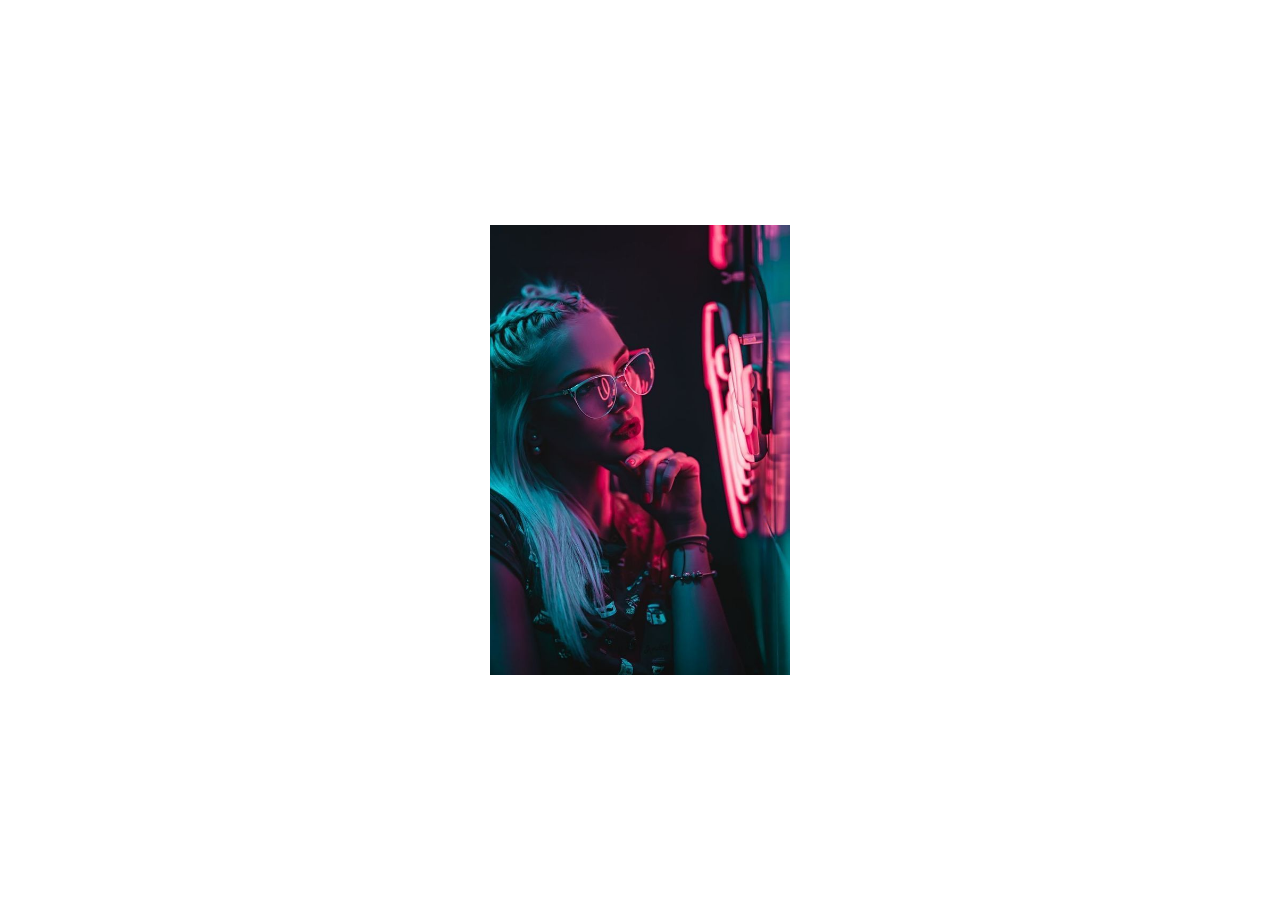
<file: animatsiya/index.html>
<!DOCTYPE html>
<html lang="en">
<head>
    <meta charset="UTF-8">
    <title>Animation</title>
    <link rel="stylesheet" href="style.css">
    <link rel="stylesheet" href="https://stackpath.bootstrapcdn.com/font-awesome/4.7.0/css/font-awesome.min.css" integrity="sha384-wvfXpqpZZVQGK6TAh5PVlGOfQNHSoD2xbE+QkPxCAFlNEevoEH3Sl0sibVcOQVnN" crossorigin="anonymous">
    <link href="https://fonts.googleapis.com/css2?family=Open+Sans:wght@400;600&display=swap" rel="stylesheet">
</head>
<body>
<div class="card">
    <div class="front">
        <img src="50%20Creative%20Photography%20Ideas.jfif" width="300px" height="450px" alt="">
    </div>
    <div class="back">
        <div class="details">
            <h2>John Doe <br><span>Senior Designer</span></h2>
            <div class="social-icons">
            <a href="#"><i class="fa fa-facebook"></i></a>
            <a href="#"><i class="fa fa-twitter"></i></a>
            <a href="#"><i class="fa fa-google-plus"></i></a>
            <a href="#"><i class="fa fa-linkedin"></i></a>
            <a href="#"><i class="fa fa-instagram"></i></a>
            </div>
        </div>
    </div>
</div>
</body>
</html>
</file>
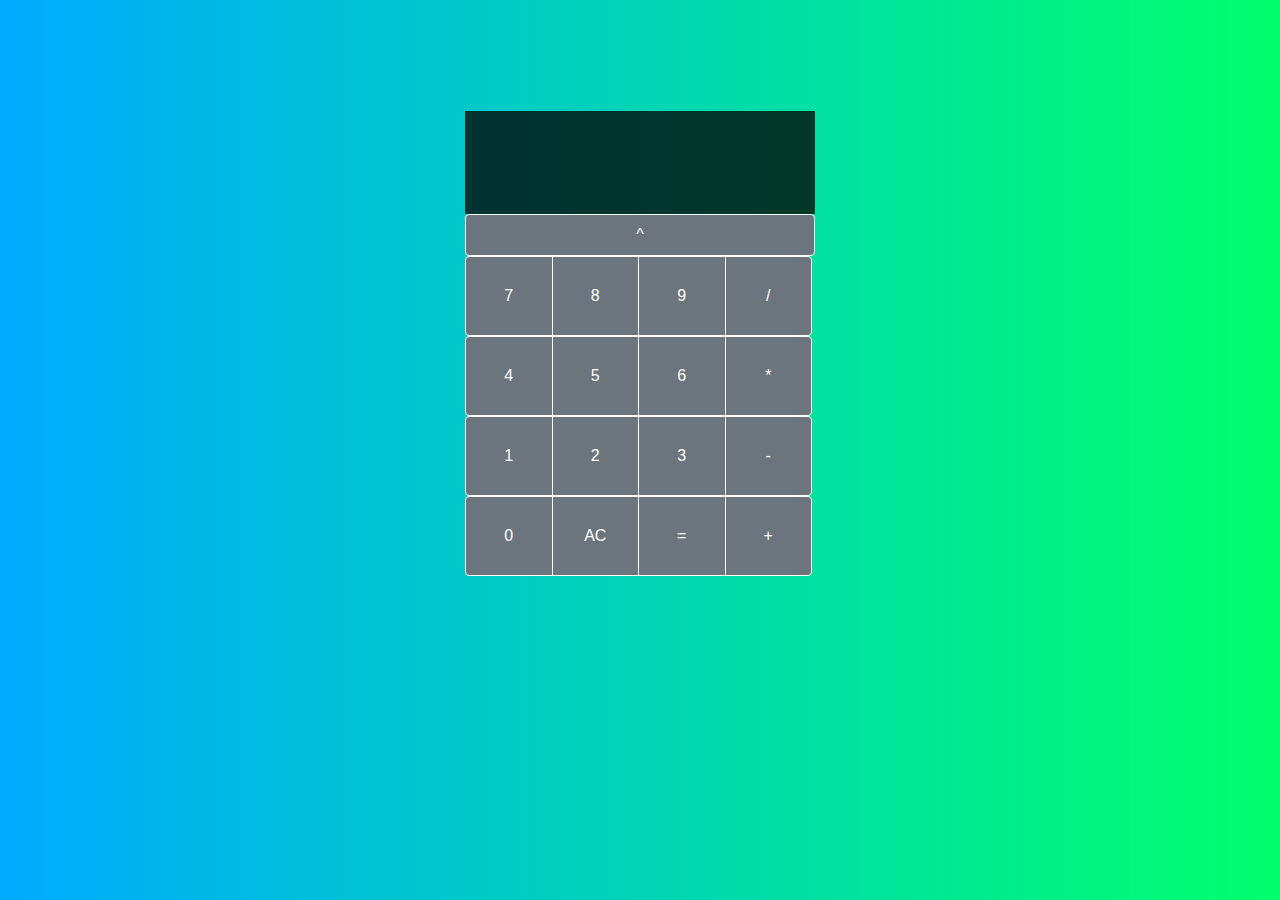
<file: Calculator/index.html>
<!DOCTYPE html>
<html lang="en">
<head>
    <meta charset="UTF-8">
    <title>Calculator</title>
    <link rel="stylesheet" href="css/bootstrap.css">
    <link rel="stylesheet" href="css/main.css">

</head>
<body>
    <div class="container">
        <div class="row">
            <div class="col-md-4"></div>
            <div class="col-md-4">
                <div class="panel">
                    <input type="text"class="form-control disabled pt-5 " disabled id="natija1">
                    <input type="text"class="form-control disabled pt-5 " disabled id="natija">
                </div>
                <div class="panel-button">
                    <div class="btn-group w-100">
                        <button type="button" id="btnx" class="btn w-100 py-2 hover" style="width: 100%; background-color: #6C757D;border: 1px solid #ffffff;color: #fff" onclick="calc('^')">^</button>
                    </div>

                    <div class="btn-group w-100">
                        <button type="button" class="btn btn-secondary" onclick="hisob(7)">7</button>
                        <button type="button" class="btn btn-secondary" onclick="hisob(8)">8</button>
                        <button type="button" class="btn btn-secondary" onclick="hisob(9)">9</button>
                        <button type="button" class="btn btn-secondary" onclick="calc('/')">/</button>
                    </div>
                    <div class="btn-group">
                        <button type="button" class="btn btn-secondary" onclick="hisob(4)">4</button>
                        <button type="button" class="btn btn-secondary" onclick="hisob(5)">5</button>
                        <button type="button" class="btn btn-secondary" onclick="hisob(6)">6</button>
                        <button type="button" class="btn btn-secondary" onclick="calc('*')">*</button>
                    </div>
                    <div class="btn-group">
                        <button type="button" class="btn btn-secondary" onclick="hisob(1)">1</button>
                        <button type="button" class="btn btn-secondary" onclick="hisob(2)">2</button>
                        <button type="button" class="btn btn-secondary" onclick="hisob(3)">3</button>
                        <button type="button" class="btn btn-secondary" onclick="calc('-')">-</button>
                    </div>
                    <div class="btn-group">
                        <button type="button" class="btn btn-secondary" onclick="hisob(0)">0</button>
                        <button type="button" class="btn btn-secondary" onclick="delet('')">AC</button>
                        <button type="button" class="btn btn-secondary" onclick="Equal('=')">=</button>
                        <button type="button" class="btn btn-secondary" onclick="calc('+')">+</button>
                    </div>
                </div>
            </div>
            <div class="col-md-4"></div>
        </div>
    </div>
</body>
<script src="js/jQuery.min.js"></script>
<script src="js/popper.js"></script>
<script src="js/bootstrap.js"></script>
<script type="text/javascript">
    var amal = '';
    var qiymatA = '';
    var qiymatB = '';
    var nati = '';
    function hisob(x) {
        document.getElementById('natija').value = document.getElementById('natija').value + x;
    }
    function delet() {
        document.getElementById('natija').value = '';
        document.getElementById('natija1').value = '';
    }
    function calc(j) {
        qiymatA = document.getElementById('natija').value;
        if (qiymatA =='')
        {
            document.getElementById('natija1').value = '';
        }else
        document.getElementById('natija1').value = qiymatA + j;
        switch (j) {
            case '+':
                amal = '+';
                amal1 = " + ";

                break;
            case '-':
                amal = '-';
                amal1 = " - ";

                break;
            case '*':
                amal = '*';
                amal1 = " * ";

                break;
            case '/':
                amal = '/';
                amal1 = " / ";

                break;
            case '^':
                amal = '^';
                amal1 = " ^ ";
                break;
        }
        document.getElementById('natija').value = '';
    }
    function Equal() {

        qiymatB = document.getElementById('natija').value;
        // if (qiymatB)
        // {
        //     document.getElementById('natija').value = eval(qiymatB);
        // }
        if (amal =='+')
        {
            nati = parseInt(qiymatA) + parseInt(qiymatB);
        }
        if (amal =='-')
        {
            nati = qiymatA - qiymatB;
        }
        if (amal =='*')
        {
            nati = qiymatA * qiymatB;
        }
        if (amal =='/')
        {
            nati = qiymatA / qiymatB;
        }
        if (amal =='^')
        {


            nati = Math.pow(qiymatA,qiymatB);
        }

        document.getElementById('natija').value = nati;
        document.getElementById('natija1').value ='';
    }
</script>
</html>
</file>
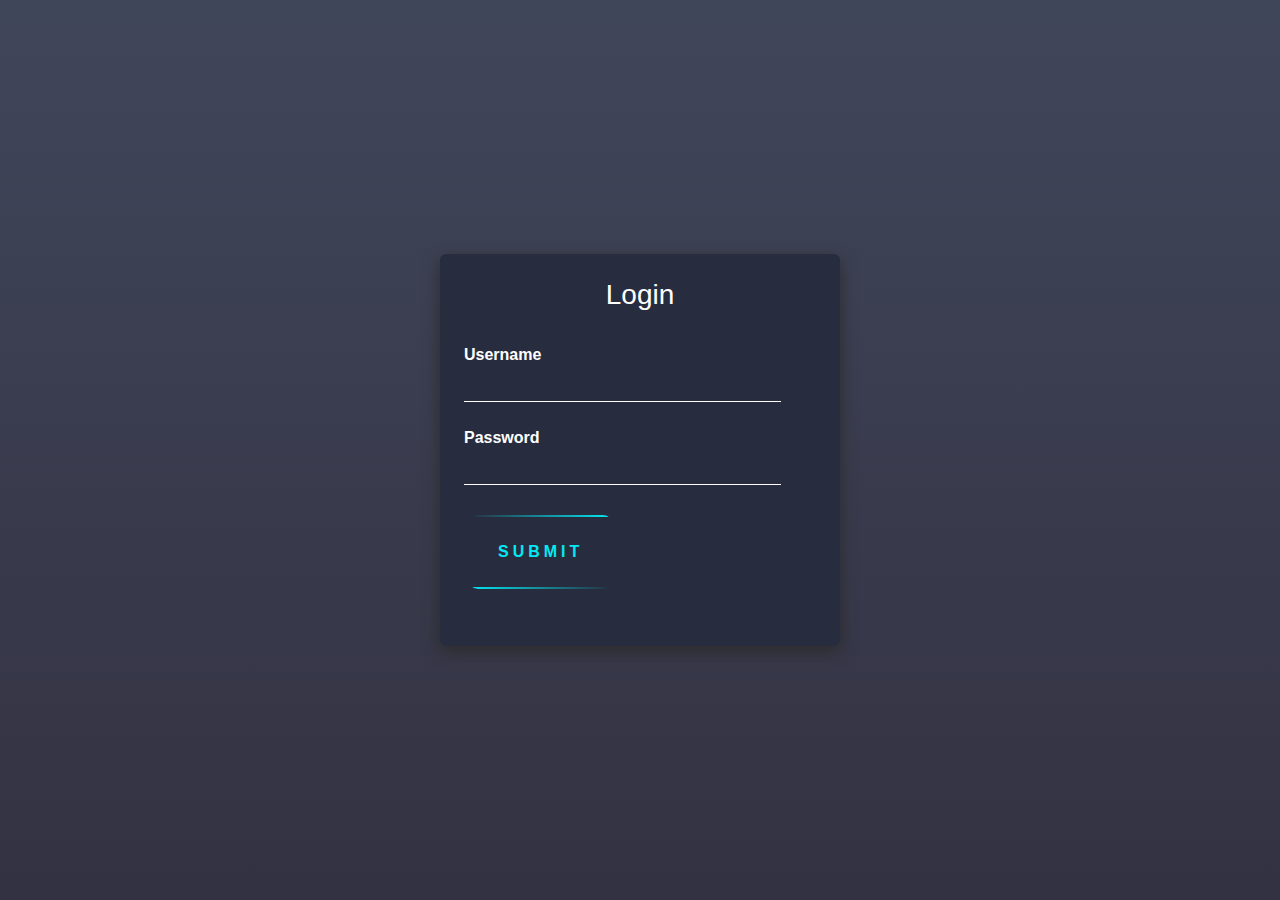
<file: Form web site/index.html>
<!DOCTYPE html>
<html lang="en">
<head>
    <meta charset="UTF-8">
    <meta name="viewport" content="width=device-width, initial-scale=1.0">
    <link rel="stylesheet" href="css/bootstrap.css">
    <link rel="stylesheet" href="css/main.css">
    <title>i11.uz</title>
</head>
<body>
<div class="container text-white">
    <div class="row" style="height: 25%;"></div>
    <div class="login m-auto">
        <form>
            <h3 class=" text-center pt-4">Login</h3>
            <div class="user pl-4 pt-4 pr-4">
                <label for="username" class=" d-block">Username</label>
                <input type="text" id="username" class=" d-block" onfocus="" required="">
            </div>
            <div class="user pl-4 pt-4 pr-4">
                <label for="password" class=" d-block">Password</label>
                <input type="password" id="password" class=" d-block" required="">
            </div>
            <a href="#">
                    <span></span>
                    <span></span>
                    <span></span>
                    <span></span>
                    Submit
            </a>
        </form>
    </div>
</div>
</body>
<script src="js/jQuery.min.js"></script>
<script src="js/popper.js"></script>
<script src="js/bootstrap.js"></script>
<script>
</script>
</html>
</file>
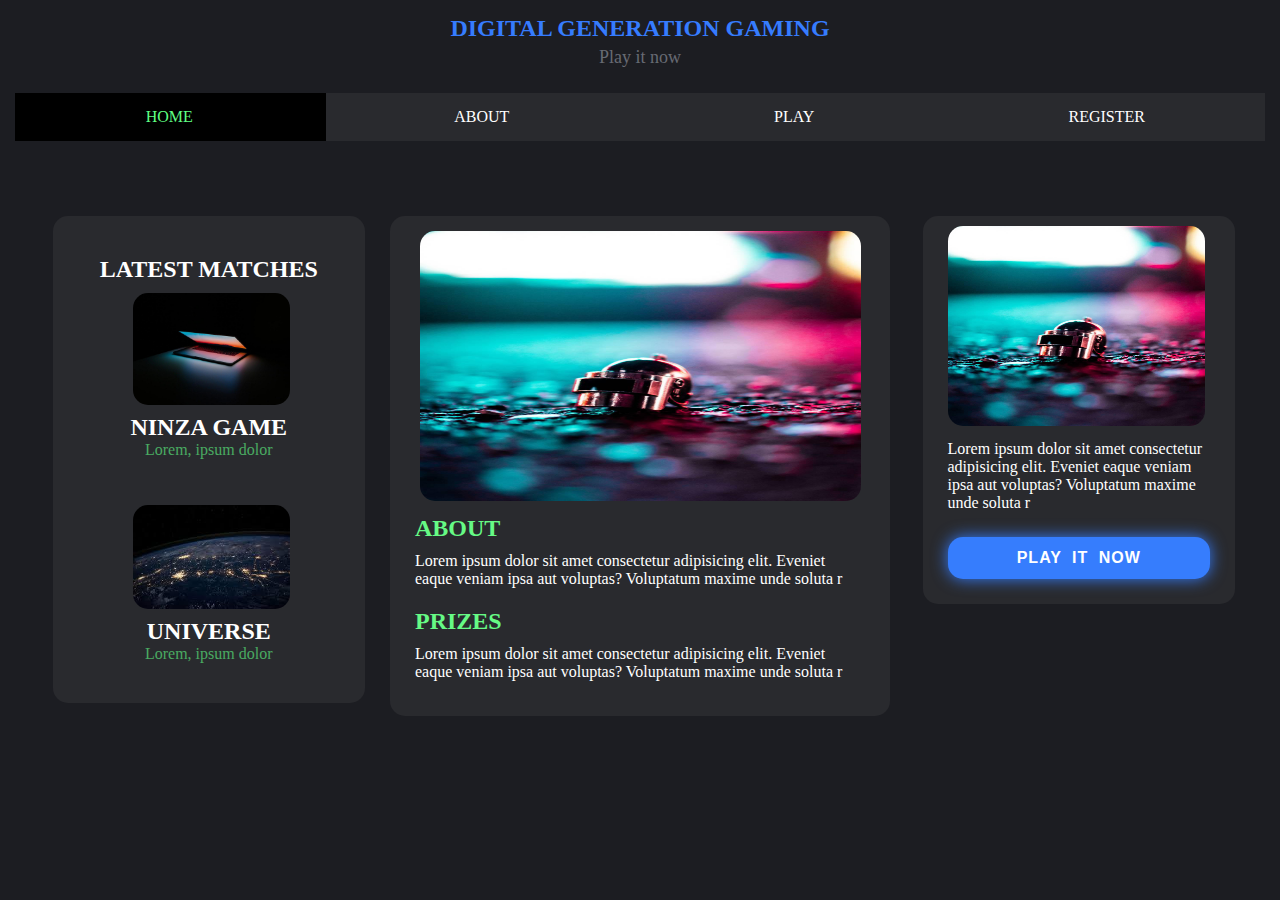
<file: lesson 2/index.html>
<!DOCTYPE html>
<html lang="en">
<head>
    <meta charset="UTF-8">
    <meta name="viewport" content="width=device-width, initial-scale=1.0">
    <title>My website</title>
    <link rel="stylesheet" href="css/style.css">
</head>
<body>
    <header>
        <h2>DIGITAL GENERATION GAMING</h2>
        <p>Play it now</p>
    </header>
    <nav>
        <ul>
            <li class="active">
                <a href="#" class="active1" >Home</a>
            </li>
            <li>
                <a href="#">About</a>
            </li>
            <li>
                <a href="#">Play</a>
            </li>
            <li>
                <a href="#">Register</a>
            </li>
        </ul>
    </nav>
    <div class="row">
        <div class="box-1">
            <h2>latest matches</h2>
            <img src="images/photo_2020-08-25_23-08-41.jpg" alt="game">
            <h2>Ninza game</h2>
            <p>Lorem, ipsum dolor</p>
            <br><br>
            <img src="images/photo_2020-08-25_23-08-53.jpg" alt="game">
            <h2>universe</h2>
            <p>Lorem, ipsum dolor</p>
        </div>
        <div class="box-2">
            <img src="images/photo_2020-08-25_23-08-30.jpg" alt="Sorry">
            <h2>About</h2>
            <p>Lorem ipsum dolor sit amet consectetur adipisicing elit. Eveniet eaque veniam ipsa aut voluptas? Voluptatum maxime unde soluta r</p>
            <h2>prizes</h2>
            <p>Lorem ipsum dolor sit amet consectetur adipisicing elit. Eveniet eaque veniam ipsa aut voluptas? Voluptatum maxime unde soluta r</p>

        </div>
        <div class="box-3">
            <img src="images/photo_2020-08-25_23-08-30.jpg" alt="Sorry">
            <p>Lorem ipsum dolor sit amet consectetur adipisicing elit. Eveniet eaque veniam ipsa aut voluptas? Voluptatum maxime unde soluta r</p>
        
            <a href="#"><button type="submit"><b>Play it now</b></button></a>
        </div>
    </div>
</body>
</html>
</file>
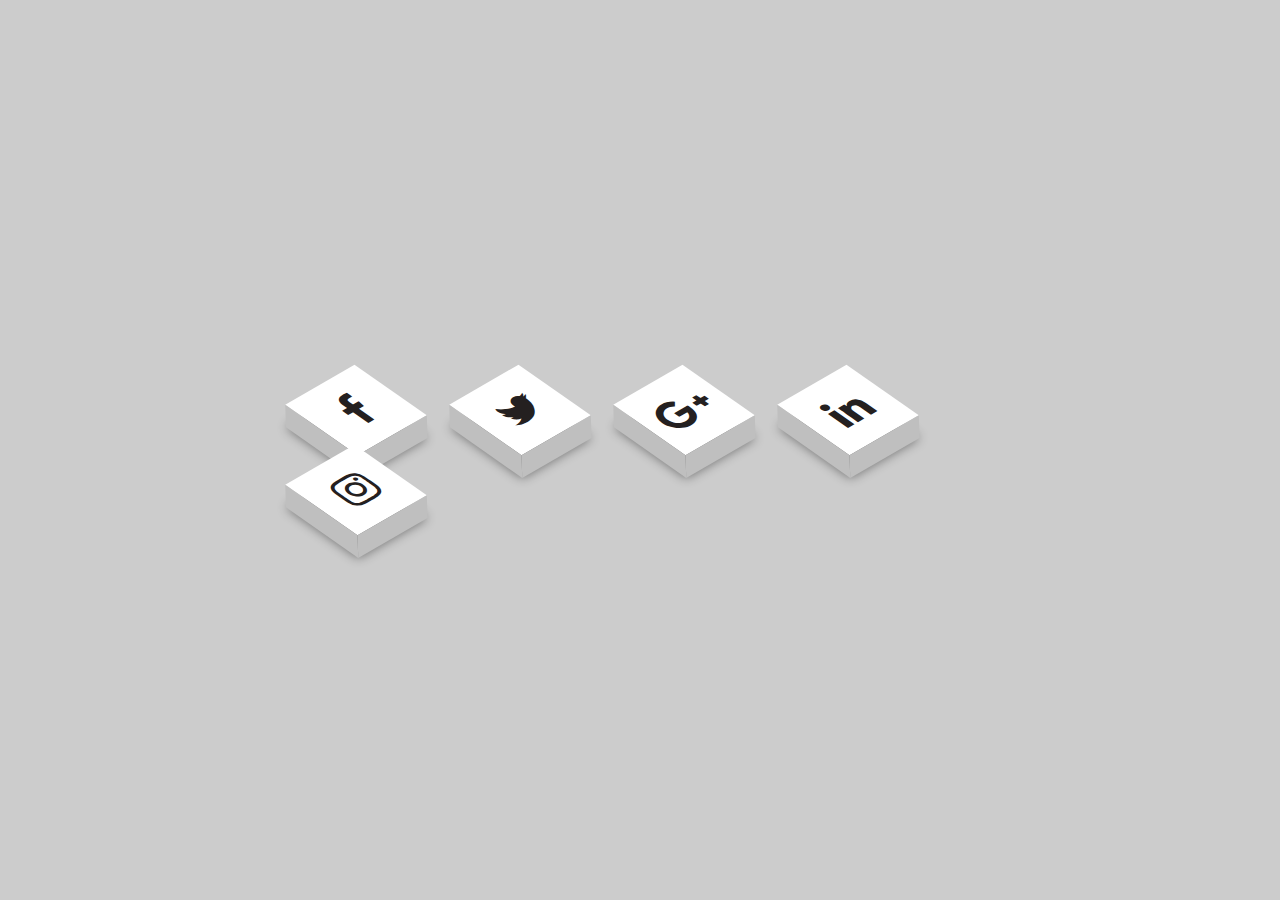
<file: massenger animatsiya/index.html>
<!DOCTYPE html>
<html lang="en">
<head>
    <meta charset="UTF-8">
    <meta name="viewport" content="width=device-width, initial-scale=1.0">
    <title> Messenger</title>
    <link rel="stylesheet" href="css/style.css">
    <link rel="stylesheet" href="https://stackpath.bootstrapcdn.com/font-awesome/4.7.0/css/font-awesome.min.css" integrity="sha384-wvfXpqpZZVQGK6TAh5PVlGOfQNHSoD2xbE+QkPxCAFlNEevoEH3Sl0sibVcOQVnN" crossorigin="anonymous">
</head>
<body>
    <ul>
        <li>
            <a href="#"><i class="fa fa-facebook"></i></a>
        </li>
        <li>
            <a href="#"><i class="fa fa-twitter"></i></a>
        </li>
        <li>
            <a href="#"><i class="fa fa-google-plus"></i></a>
        </li>
        <li>
            <a href="#"><i class="fa fa-linkedin"></i></a>
        </li>
        <li>
            <a href="#"><i class="fa fa-instagram"></i></a>
        </li>
    </ul>
</body>
</html>
</file>
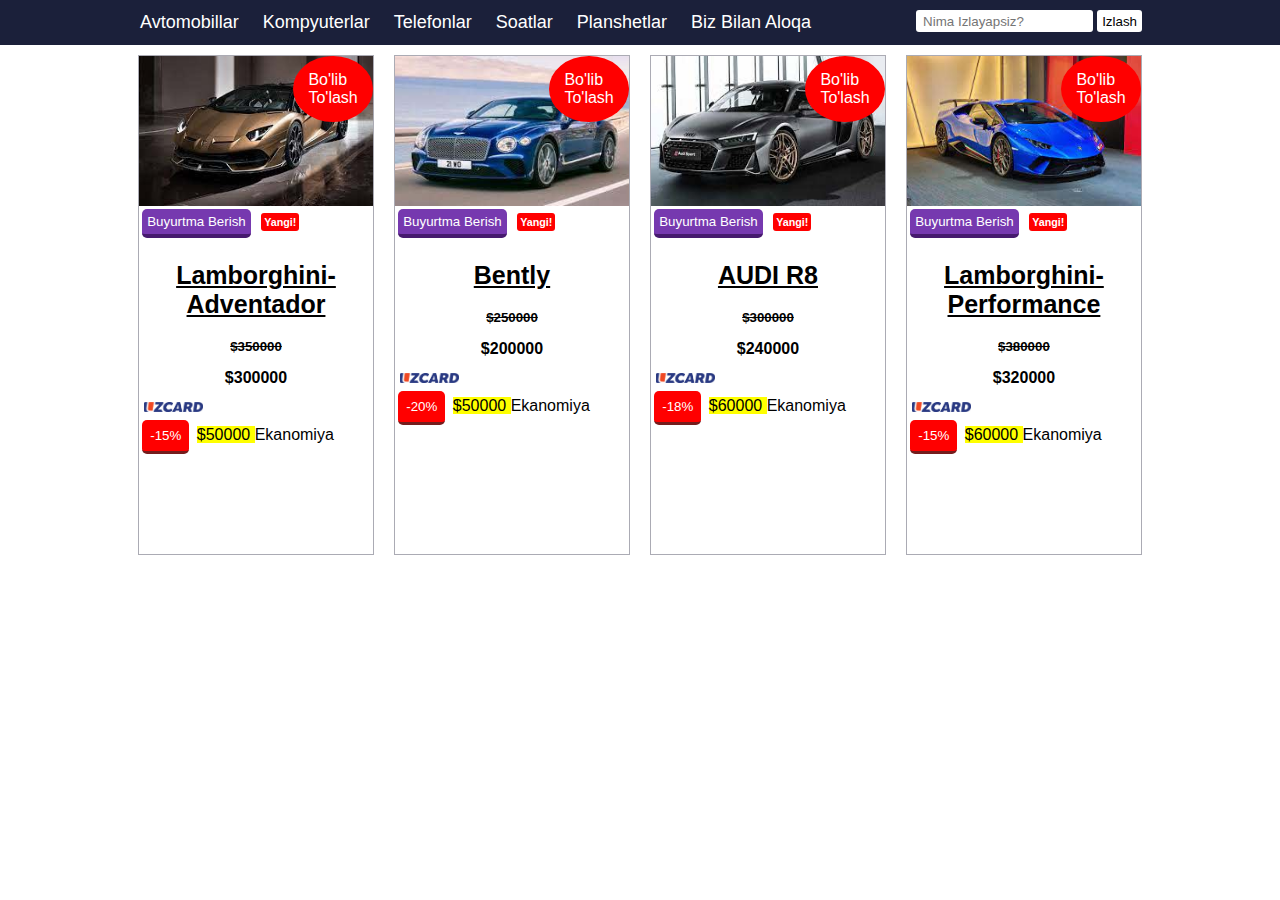
<file: Online Auto Market/index.html>
<!DOCTYPE html>
<html lang="en">
<head>
    <meta charset="UTF-8">
    <meta name="viewport" content="width=device-width, initial-scale=1.0">
    <title>Online Market</title>
    <link rel="stylesheet" href="css/main.css">
    <link rel="shortcut icon" href="images/Itzikgur-My-Seven-Travel-BMV.ico" type="image/x-icon">
</head>
<body>
    <div id="header">
        <div id="navbar">
            <div class="wrap">
                <ul>
                    <li><a href="#">Avtomobillar</a></li>
                    <li><a href="#">Kompyuterlar</a></li>
                    <li><a href="#">Telefonlar</a></li>
                    <li><a href="#">Soatlar </a></li>
                    <li><a href="#">Planshetlar</a></li>
                    <li><a href="#">Biz bilan  aloqa</a></li>
                </ul>
               <form action="https://google.com/search" method="GET" target="blank">
                <input type="text" name="Izlash" placeholder="  Nima izlayapsiz?">
                <button type="submit">Izlash</button>
               </form>
            </div>
        </div>
    </div>
    <div class="clr"></div>
<div id="showcase">
    <div class="wrap">
        
        <div class="column">
            <img src="images/download.jpg" alt="Aventador">
            <a href="#">Bo'lib <br> to'lash</a>
            <button type="submit">Buyurtma berish</button>
            <h6>Yangi!</h6>
            <h3><b>Lamborghini-Adventador</b></h3>
            <h5>$350000</h5>
            <h4>$300000</h4>
            <img src="images/uzcard.jpg" alt="uzcard">
            <button class="sale" type="submit">-15%</button>
            <p></p><mark>$50000 </mark> Ekanomiya</p>
        </div>
        <div class="column">
            <img src="images/download (1).jpg" alt="Aventador">
            <a href="#">Bo'lib <br> to'lash</a>
            <button type="submit">Buyurtma berish</button>
            <h6>Yangi!</h6>
            <h3><b>Bently</b></h3>
            <h5>$250000</h5>
            <h4>$200000</h4>
            <img src="images/uzcard.jpg" alt="uzcard">
            <button class="sale" type="submit">-20%</button>
            <p></p><mark>$50000 </mark> Ekanomiya</p>
        </div>
        <div class="column">
            <img src="images/download (2).jpg" alt="Aventador">
            <a href="#">Bo'lib <br> to'lash</a>
            <button type="submit">Buyurtma berish</button>
            <h6>Yangi!</h6>
            <h3><b>AUDI R8</b></h3>
            <h5>$300000</h5>
            <h4>$240000</h4>
            <img src="images/uzcard.jpg" alt="uzcard">
            <button class="sale" type="submit">-18%</button>
            <p></p><mark>$60000 </mark> Ekanomiya</p>
        </div>
        <div class="column">
            <img src="images/download (3).jpg" alt="Aventador">
            <a href="#">Bo'lib <br> to'lash</a>
            <button type="submit">Buyurtma berish</button>
            <h6>Yangi!</h6>
            <h3><b>Lamborghini-Performance</b></h3>
            <h5>$380000</h5>
            <h4>$320000</h4>
            <img src="images/uzcard.jpg" alt="uzcard">
            <button class="sale" type="submit">-15%</button>
            <p></p><mark>$60000 </mark> Ekanomiya</p>
        </div>
</div>
</body>
</html>
</file>
<file: animatsiya/style.css>
body
{
    margin:0;
    padding: 0;
    font-family: 'Open Sans', sans-serif;
}
.card
{
    position: absolute!important;
    top: 50%!important;
    left: 50%!important;
    transform: translate(-50%,-50%)!important;
    width: 300px!important;
    height: 450px!important;
    transform-style: preserve-3d!important;
    perspective: 600px!important;
    transition: .5s;
}
.card .front
{
    position: absolute;
    top: 0;
    left: 0;
    width: 100%;
    height: 100%;
    background-color: #000;
    backface-visibility: hidden;
    transform: rotateX(0deg);
    transition: .5s;
}
.card:hover .front
{
    transform: rotateX(-180deg);
}
.card .back
{
    position: absolute;
    top: 0;
    left: 0;
    width:100%;
    height: 100%;
    background-color: #000;
    backface-visibility: hidden;
    transform: rotateX(180deg);
    transition: .5s;

}
.card:hover .back
{
    transform: rotateX(0deg);
}
.back .details
{
    position: absolute;
    top: 50%;
    left: 0%;
    transform: translate(0,-50%);
    width: 100%;
    text-align: center;
    padding: 20px;
    box-sizing: border-box;
}
h2
{
    margin: 0;
    color: #fff;
    font-size: 24px;
}
.card .back .details h2 span{
    color: #a7a7a7;
    font-size: 16px;
}
.social-icons
{
    padding: 10px 0px;
}
.social-icons:hover a
{
    transform: rotateY(360deg);

}
.social-icons a{
    display: inline-block;
    width: 36px;
    height: 36px;
    text-align: center;
    background-color: #262626;
    border-radius: 50%;
    color: #fff;
    text-decoration: none;

}
.social-icons a .fa {
line-height: 36px;
}
.social-icons a:hover {
    background-color: red;
}
.social-icons a:hover
{
    animation: otabek 1s alternate infinite;
}
@keyframes otabek {
0%{
    transform: rotateY(0deg);
}
    25%
    {
        transform: rotateY(90deg);
    }
    50%
    {
        transform: rotateY(180deg);
    }
    75%
    {
        transform: rotateY(270deg);
    }
    100%
    {
        transform: rotateY(360deg);
    }
}

.back::before
{
content: "";
    position: absolute;
    top: 0%;
    width: 50%;
    height: 100%;
    background-color: rgba(225,225,225,.105);
    box-sizing: border-box;
}
</file>
<file: Calculator/css/main.css>
body
{
   background:linear-gradient(to right,#00AAff,#00FF6C) !important;
}
.row
{
   margin-top:10% !important;
}
.btn-group
{
    display: block;
    width: 100%;
}
.btn-group .btn-secondary
{
    display: block;
    float: left;
    width: 25% !important;
    height: 80px !important;
    border: 1px solid #ffffff;
}
#btnx button:hover
{
   background-color:#5A6268;
}
.panel
{
    background-color: rgba(0,0,0,.75) !important;
}
.panel input
{
    -webkit-border:0px;
    border: 0px;
    border-radius:0%;
    background-color: rgba(0,0,0,.75) !important;
    padding:10px 0px !important;
    font-family: sans-serif;
    font-size: 25px;
    float: left;
    text-align: right;
    /*display: flex !important;*/
    /*align-items: flex-end !important;*/
    /*flex-direction: column !important;*/
    color: #ffffff !important;

}
.panel-button
{
    width: 100% !important;
}
</file>
<file: Form web site/css/main.css>
body{
    height: 100vh;
    background-image: linear-gradient(rgb(64, 70, 90),rgb(51, 50, 66));
}
.container{
    position: relative;
}
.login{
    background-color: rgb(39, 45, 63);
    border-radius:6px ;
    width: 400px;
    box-shadow: 0px 5px 16px#2c2c2c;
}
input{

    background-color: rgb(39, 45, 63)!important;
    border:none!important;
    border-bottom: 1px solid white!important;
    border-radius: 0!important;
    color: white!important;
    width: 90%;
}
input:focus{
    outline: none !important;
    background-color: rgb(39, 45, 63)!important;
}
.btn{
    color:rgb(30, 188, 228)!important;
    border:1px solid rgb(30, 188, 228)!important ;
}
.btn:hover{
    background-color: rgb(30, 188, 228)!important;
    box-shadow: 3px 3px 50px rgb(0, 204, 255)!important;
    color: white!important;
}

body{
    display: flex;
    justify-content: center;
    align-items: center;
    height: 100vh;
    /*background: #050801;*/
    font-family: 'Raleway', sans-serif;
    font-weight: bold;
}
a{

    position: relative;
    display: inline-block;
    padding: 25px 30px;
    margin: 30px 28px;
    margin-bottom: 50px!important;
    color: #03e9f4;
    text-decoration: none;
    text-transform: uppercase;
    transition: 0.5s;
    letter-spacing: 4px;
    overflow: hidden;
    margin-right: 50px;
    border-radius: 10px;

}
a:hover{
    text-decoration: none;
    background: #03e9f4;
    color: #ffffff;
    box-shadow: 0 0 5px #03e9f4,
    0 0 25px #03e9f4,
    0 0 50px #03e9f4,
    0 0 200px #03e9f4;
    -webkit-box-reflect:below 2px linear-gradient(transparent, #0005);
}
a:nth-child(1){
    filter: hue-rotate(270deg);
}
a span{
    position: absolute;
    display: block;
}
a span:nth-child(1){
    top: 0;
    left: 0;
    width: 100%;
    height: 2px;
    background: linear-gradient(90deg,transparent,#03e9f4);
    animation: animate1 1s linear infinite;
}
@keyframes animate1{
    0%{
        left: -100%;
    }
    50%,100%{
        left: 100%;
    }
}
a span:nth-child(2){
    top: -100%;
    right: 0;
    width: 2px;
    height: 100%;
    background: linear-gradient(180deg,transparent,#03e9f4);
    animation: animate2 1s linear infinite;
    animation-delay: 0.25s;
}
@keyframes animate2{
    0%{
        top: -100%;
    }
    50%,100%{
        top: 100%;
    }
}
a span:nth-child(3){
   bottom: 0;
   right: 0;
   width: 100%;
   height: 2px;
   background: linear-gradient(270deg,transparent,#03e9f4);
   animation: animate3 1s linear infinite;
   animation-delay: 0.50s;
}
@keyframes animate3{
   0%{
       right: -100%;
   }
   50%,100%{
       right: 100%;
  }
 }


a span:nth-child(4){
   bottom: -100%;
   left: 0;
   width: 2px;
   height: 100%;
   background: linear-gradient(360deg,transparent,#03e9f4);
   animation: animate4 1s linear infinite;
  animation-delay: 0.75s;
}
@keyframes animate4{
   0%{
       bottom: -100%;
   }
   50%,100%{
       bottom: 100%;
    }
}
</file>
<file: lesson 2/css/style.css>
*
{
    margin: 0;
    padding: 0;
    box-sizing: border-box;
}
body
{
    margin: 15px;
    background-color: #1C1D22;
}
header h2
{
    color: #367CFE;
    text-align: center;
}
header p
{
    text-align: center;
    color: #676A73;
    font-size: 18px;
    margin-bottom: 25px;
    margin-top: 5px;
}
nav
{
    margin-left: 0;
}
ul
{
    list-style-type: none;
    overflow: hidden;
    background-color:#292A2E ;
    margin-bottom: 50px;
   
}
ul li 
{
    box-sizing: border-box;
    width: 25%;
    display: inline-block;
    text-transform: uppercase;
    padding:15px 0px;
    margin: 0 -2px;
    text-align: center;
    transition: 0.5s;

}
ul li a
{
    text-decoration: none;
    color: #fff;
    transition: 0.5s;
}
ul .active
{
    background-color: #000 !important;
}
ul .active1 {
    color: #5FFF83;
}
ul li:hover
{
    background-color: #000;
}
ul li:hover a
{
    color: #5FFF83;
    font-size: 17px;
}

.box-1
{
    width: 25%;
    float: left;
    background-color: #292A2E;
    border: none;
    border-radius: 15px;
    transition: 1s;;
    margin: 25px 0px 25px 3%;
    padding: 40px 25px;
}
.box-1:hover,.box-2:hover,.box-3:hover
{
    box-shadow: 0 8px 16px 0 rgba(255, 249, 249, 0.911);
}

.box-1 img
{
    width: 60%;
    margin: 5px 55px;
    border-radius: 15px;
    margin-top: 10px;
}
.box-1 h2
{
    color: #fff;
    text-transform: uppercase;
    text-align: center;
   
}
.box-1 p
{
    color: #4AAA62;
    text-align: center;
}
.box-2
{
    width: 40%;
    float: left;
    background-color: #292A2E;
    border: none;
    border-radius: 15px;
    transition: 1s;
    margin: 25px 25px 2% 2%;
    padding: 15px 25px;
}
.box-2 img
{
    width: 98%;
    height: 270px;
    margin: 0px 1%;
    border-radius: 15px;
     
}
.box-2 h2
{
    margin-top: 10px;
    color: #66FA85;
    text-transform: uppercase;
    margin-bottom: 10px;
}

.box-2 p
{
    color: #fff;
    margin-bottom: 20px;
}

.box-3
{
    width: 25%;
    float: right;
    background-color: #292A2E;
    border: none;
    border-radius: 15px;
    transition: 1s;
    margin: 25px 2.4% 25px 0px ; 
    padding: 10px 25px;
}
.box-3 img
{
    width: 98%;
    height: 200px;
    border-radius: 15px;
}
.box-3 p
{
    color: #fff;
    margin: 10px 0;
}
.box-3 button
{
    outline: none;
    width: 100%;
    padding: 12px 0 ;
    margin: 15px 0;
    background-color: #367DFD;
    border: none;
    border-radius: 15px;
    box-shadow: 0 0 16px 0 #367DFD;
    font-size: 16px;
    color: #fff;
    text-transform: uppercase;
    word-spacing: 5px;
    letter-spacing: 1px;
    transition: 0.5s;
  
}
.box-3 button:hover
{
    cursor: pointer;
      box-shadow: 0 0 16px 0 #367DFD,0 0 50px 0 #367DFD,0 0 200px 0 #367DFD;
}
@media (max-width:768px)
{
    ul li 
    {
        width: 100%;
    }
    .box-1
    {
        width: 100%;
        margin: 0 auto;

    }
    .box-1 img
    {
        width: 90%;
        margin: 5px 5%;
        border-radius: 15px;
        margin-top: 10px;
    }

    .box-2
    {
        width: 100%;
        margin: 10px auto;

    }
    .box-2 img 
    {
        width: 98%;
        height: 350px;
        margin: 0px 1%;
    }
    .box-2 h2, .box-2 p 
    {
        margin-left: 8px;
    }
    .box-3
    {
        width: 100%;
        margin: 0 auto;

    }
    .box-3 img 
    {
        
        height: 400px;
        margin: 0px 1%;
    }
}
@media (min-width:769px) and (max-width:1024px)
{
    ul li 
    {
        width: 50%;
    }
    .box-1
    {
        width: 100%;
        margin: 0 auto;

    }
    .box-1 img
    {
        width: 90%;
        margin: 5px 5%;
        border-radius: 15px;
        margin-top: 10px;
    }

    .box-2
    {
        width: 100%;
        margin: 10px auto;

    }
    .box-2 img 
    {
        width: 98%;
        height: 350px;
        margin: 0px 1%;
    }
    .box-2 h2, .box-2 p 
    {
        margin-left: 8px;
    }
    .box-3
    {
        width: 100%;
        margin: 0 auto;

    }
    .box-3 img 
    {
        
        height: 400px;
        margin: 0px 1%;
    }
}
@media (min-width:1025px) and (max-width:1200px)
{
    ul li 
    {
        width: 25%;
    }
}
</file>
<file: massenger animatsiya/css/style.css>
body
{
    margin: 0;
    padding: 0;
    background:#ccc;
    perspective: 1000px;
    height: 100vh;
}
ul
{
    position: absolute;
    top: 50%;
    left: 50%;
    transform: translate(-50%,-50%);
    width: 60%;
    padding: 0 auto !important;
    margin: 0 auto !important;
}
ul li
{
    display: inline-block;
    list-style-type: none;
    margin:0 40px;
}
ul li a .fa
{
    font-size: 40px;
    color: rgb(36, 32, 32);
    line-height: 80px;
    transition: 0.5s;
}

ul li a 
{
    position: relative;
    display: block;
    width: 80px;
    height: 80px;
    text-align: center;
    
    background-color: #fff;
    transform: rotate(-30deg) skew(25deg);
    transition: 0.5s;
    box-shadow: -20px 20px 10px rgba(0, 0, 0, 0.466);
}
ul li a::before
{
    content: "";
    position: absolute;
    top: 10px;
    left: -20px;
    width: 20px;
    height: 100%;
    background-color: #bfbfbf;
    transform: skewY(-45deg);
    transition: 0.5s;
}
ul li a::after{
    content: "";
    position: absolute;
    bottom: -20px;
    left: -10px;
    width: 100%;
    height: 20px;
    background-color: #bfbfbf;
    transform: rotate(0deg) skewX(-45deg);
    transition: 0.5s;
}
ul li a:hover
{
    transform: rotate(-30deg) skew(25deg) translate(20px,-20px);
    box-shadow: -50px 50px 50px rgba(0, 0, 0, 0.5);
}

ul li a:hover .fa{
    color: #fff;
}
ul li:hover:nth-child(1) a{
    background-color: rgb(2, 2, 179);
}
ul li:hover:nth-child(1) a::before{
    background-color:rgb(2, 2, 179);
}
ul li:hover:nth-child(1) a::after{
    background-color:rgb(2, 2, 179);
}

ul li:hover:nth-child(2) a{
    background-color: #1da1f2;
}
ul li:hover:nth-child(2) a::before{
    background-color:#1da1f2;
}
ul li:hover:nth-child(2) a::after{
    background-color:#1da1f2;
}

ul li:hover:nth-child(3) a{
    background-color: #dd4839;
}
ul li:hover:nth-child(3) a::before{
    background-color:#dd4839;
}
ul li:hover:nth-child(3) a::after{  
    background-color:#dd4839;
}

ul li:hover:nth-child(4) a{
    background-color: #0e76a8;
}
ul li:hover:nth-child(4) a::before{
    background-color:#0e76a8;
}
ul li:hover:nth-child(4) a::after{
    background-color:#0e76a8;
}

ul li:hover:nth-child(5) a{
    background-color: rgb(252, 35, 90);
}
ul li:hover:nth-child(5) a::before{
    background-color: rgb(252, 35, 90);
}
ul li:hover:nth-child(5) a::after{
    background-color: rgb(252, 35, 90);
}
</file>
<file: Online Auto Market/css/main.css>
*{
    margin: 0;
    padding: 0;
    box-sizing: border-box;
    font-family: sans-serif;
    text-transform:capitalize;
    z-index: 0;
}
.clr{
    clear: both;
}
#header{
    position: relative;
}
#navbar{
    background-color: #1b203a;
    width: 100%;
    
    overflow: auto;
    position: sticky !important;
    top: 0;
    left: 0;
    
}
.wrap{
    width: 80%;
    margin: auto;
}
#navbar .wrap ul li{
    list-style: none;
    float: left;
    
}
#navbar .wrap ul li a{
    color: #ffffff;
    text-decoration: none;
    display: inline-block;
    padding: 12px;
    font-size: 18px;
}
#navbar .wrap ul li a:hover{
    background-color: #0f0d0d;
}
#navbar .wrap form{
    float: right;
    padding: 10px;
    
}
#navbar .wrap form input{
    height: 22px;
    border-radius: 3px;
    border: none;
}
#navbar .wrap form button{
    height: 22px;
    padding: 3px 5px;
    border:none;
    background-color: #ffffff;
    border-radius: 3px;
}
#navbar .wrap form button:hover{
    cursor: pointer;
    background-color:#262e53 ;
    color: #ffffff;
    border-bottom: 3px solid #2f3f9e;
}

#showcase{
    background-color: #7f818d;
}
.column{
    width: 23%;
    margin:1%;
    float: left;
    border: 1px solid #ababb4;
    position: relative;
    min-height: 500px;
}

.column img{
    width: 25%;
    margin: 5px;
    display: block;
}
.column img:first-child{
    width: 100% !important;
    margin: 0;
    height: 150px;
}
.column a{
    border-radius: 50%;
    background-color: red;
    color: #ffffff;
    position: absolute;
    top: 0%;
    right: 0%;
    text-decoration: none;
    padding: 15px;
}
.column a:hover{
    background-color: rgb(107, 9, 9);
}
.column img:first-child:hover{
    box-shadow: 0px 10px 10px red;
    cursor: pointer;
}
.column button{
    border: none;
    background-color: rgb(118, 57, 175);
    border-bottom: 4px solid rgb(70, 26, 110);
    padding: 5px;
    display: inline-block;
    color: #ffffff;
    border-radius: 5px;
    margin: 3px;
}
.column button:hover{
    color:#b3b3b3;
    background-color: rgb(136, 69, 199);
    border-bottom: 4px solid rgb(87, 37, 134);
}
.column h6{
    display: inline-block;
    background-color: red;
    color:white;
    padding: 3px;
    margin: 3px;
    border-radius: 3px;
}
.column h3{
    text-decoration: underline;
    text-align: center;
    font-size: 25px;
    margin: 20px;
}
.column h5{
    text-decoration: line-through;
    text-align: center;
    margin: 10px;
}
.column h4{
    text-align: center;
    margin: 15px;
}
 .column .sale{
     color:white;
     background-color: red;
     border-bottom: 3px solid rgb(117, 28, 28);
     padding: 8px;
 }
 .column .sale:hover{
     background-color: rgb(117, 28, 28);
     border:none;
     cursor: pointer;
 }
 .column p{
     display: inline;
 }
 @media (min-width:767px) and (max-width:1024px){
     #showcase .column{
         width: 30%;
     }
     #showcase .column:last-child{
         width: 30%;
         margin-left: 32%;
     }
 }
 @media (min-width:450px) and (max-width:766px){
    #showcase .column{
        width: 48%;
    }
}
@media (min-width:220px) and (max-width:450px){
    #showcase .column{
        width: 90%;
    }
}
</file>
